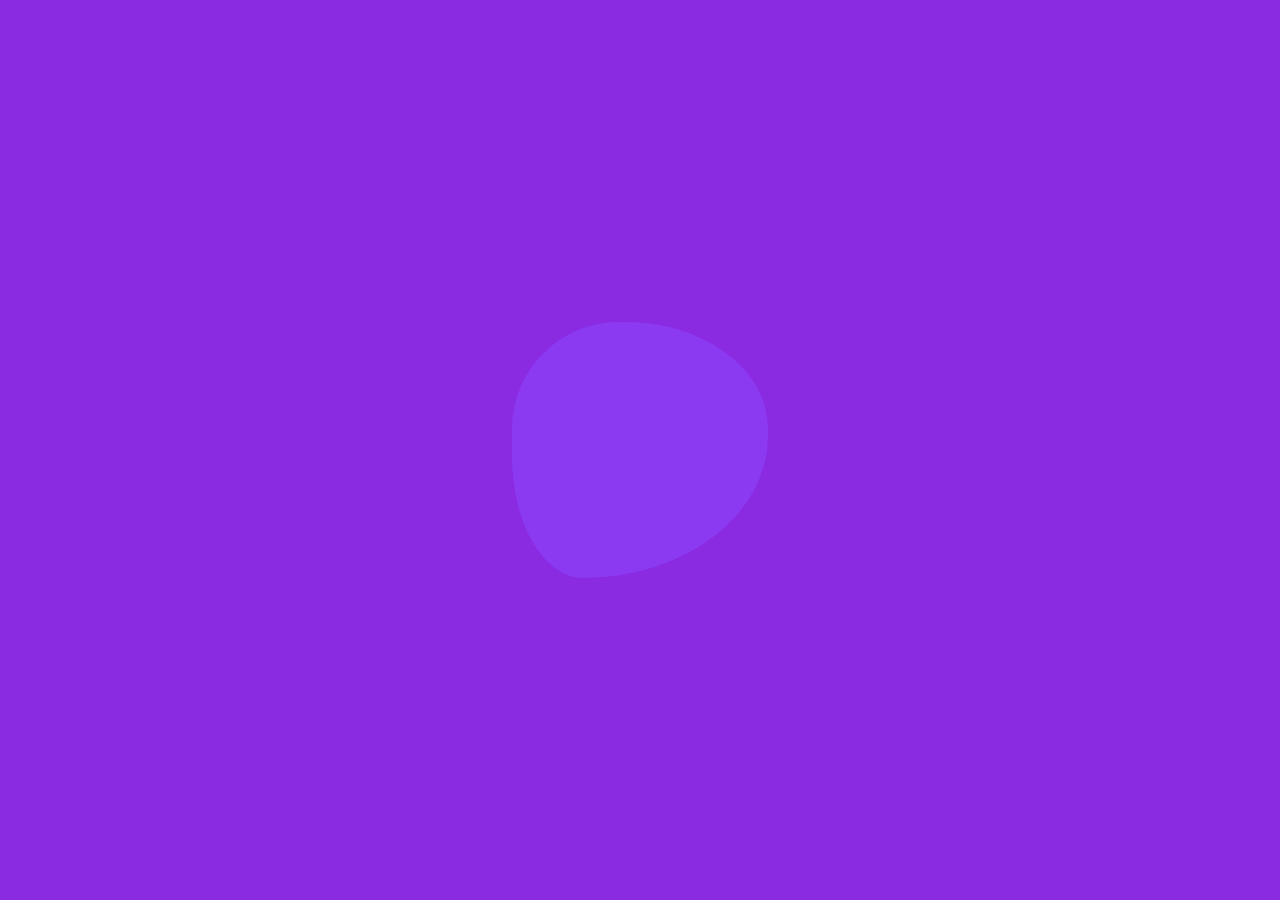
<file: css/blob morphing/index.html>
<!DOCTYPE html>
<html lang="en">
<head>
    <link rel="stylesheet" href="blob.css">
    <meta charset="UTF-8">
    <meta http-equiv="X-UA-Compatible" content="IE=edge">
    <meta name="viewport" content="width=device-width, initial-scale=1.0">
    <title>Document</title>
</head>
<body>
    <div class="blob"></div>
    
</body>
</html>
</file>
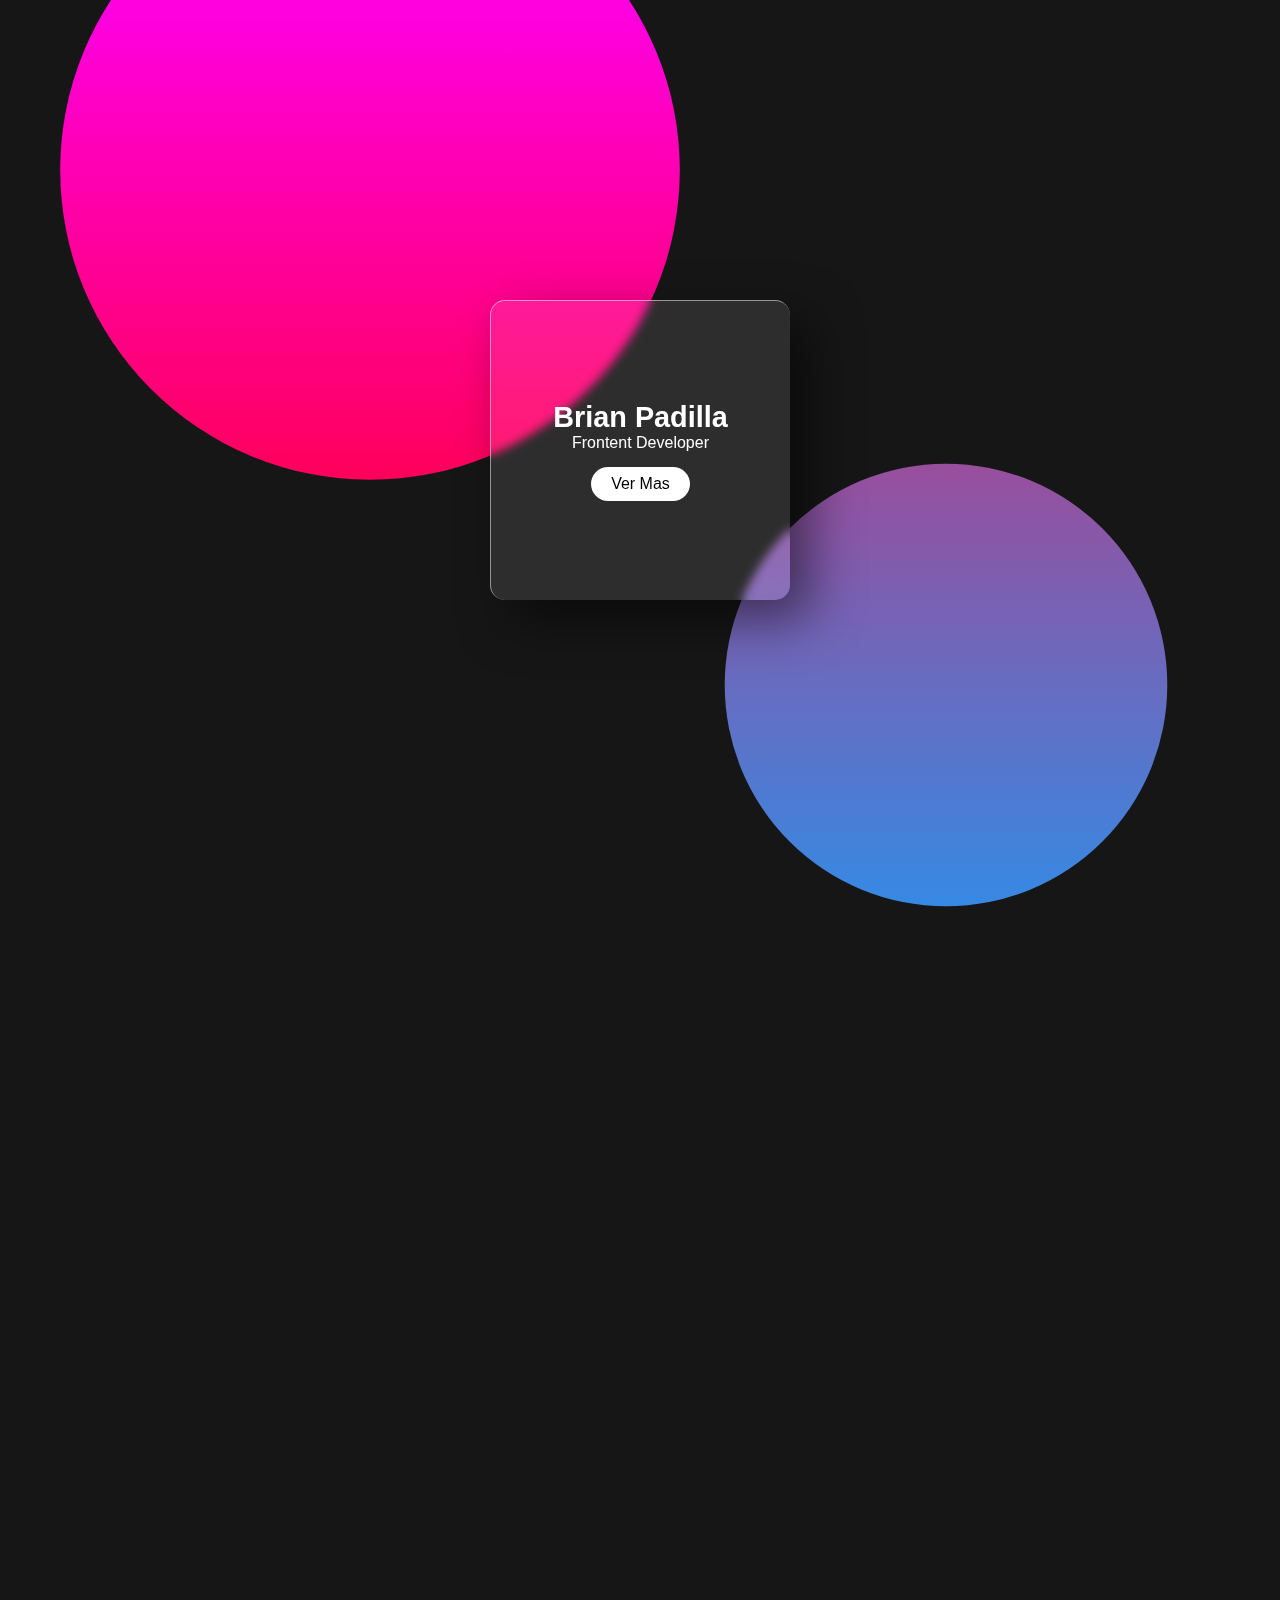
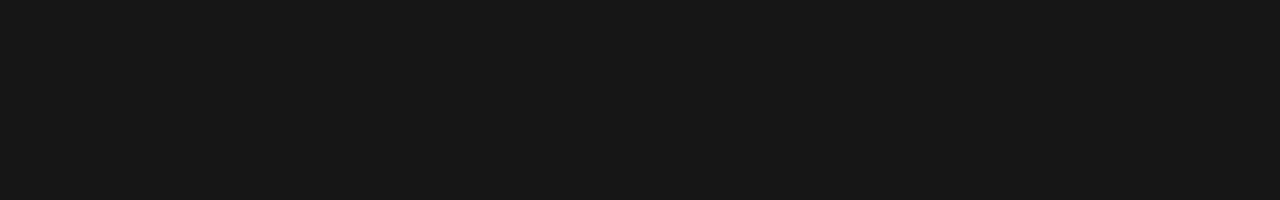
<file: css/Card glass morphism/index.html>
<!DOCTYPE html>
<html lang="en">
<head>
    <link rel="stylesheet" href="card.css">
    <meta charset="UTF-8">
    <meta http-equiv="X-UA-Compatible" content="IE=edge">
    <meta name="viewport" content="width=device-width, initial-scale=1.0">
    <title>Document</title>
</head>
<body>
    <maim class="conteiner">
        <div class="card-wrapper">
            <div class="content">
                <H3>Brian Padilla</H3>
                <p>
                    Frontent Developer
                </p>
                <a href=""> Ver Mas</a>
            </div>
        </div>
    </maim>
    
</body>
</html>
</file>
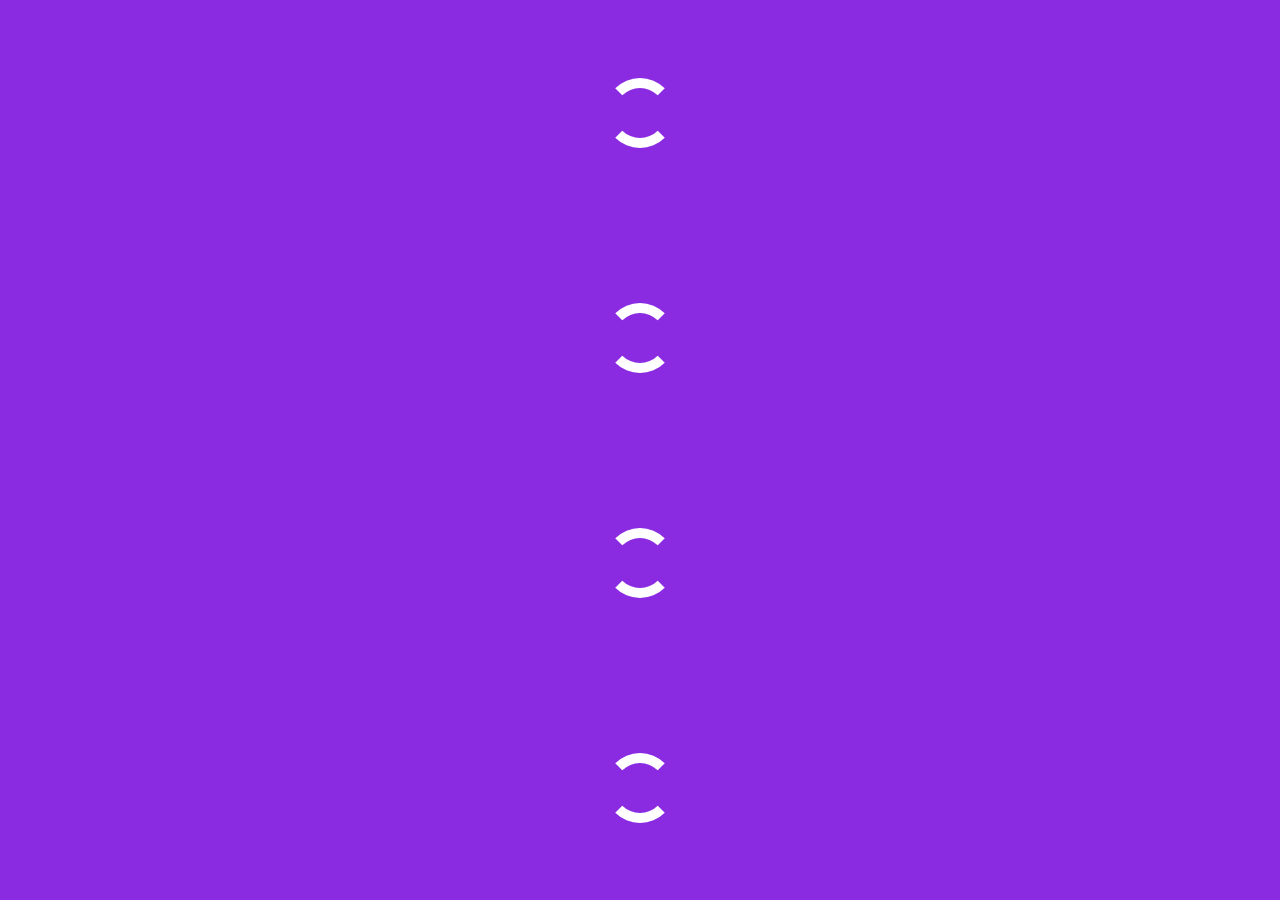
<file: css/loader 5/index.html>
<!DOCTYPE html>
<html lang="en">
<head>
    <link rel="stylesheet" href="loader.css">
    <meta charset="UTF-8">
    <meta http-equiv="X-UA-Compatible" content="IE=edge">
    <meta name="viewport" content="width=device-width, initial-scale=1.0">
    <title>Document</title>
</head>
<body>
    <div class="spinner"></div>
    <div class="spinner"></div>
    <div class="spinner"></div>
    <div class="spinner"></div>
    
    
</body>
</html>
</file>
<file: css/blob morphing/blob.css>
@keyframes morph {
    0%,100%{
        border-radius: 
        42% 56% 72% 28% / 42% 42% 56% 46%;
    }
    33%{
        border-radius:
        72% 28% 48% 48% / 28% 28% 72% 72%;
    }
    65%{
        border-radius:
        100% 56% 56% 100% / 100% 100% 56% 56%;
    }
}
.blob{
    overflow: hidden;
    width: 16rem;
    height: 16rem;
    border-radius:
     42% 56% 73% 28% / 42% 42% 56% 48%;
    background: #8e44fd94
     url("http://instagram.fbhi1-1.fna.fbcdn.net/v/t51.2885-19/240717451_663106278000681_6617002414074334947_n.jpg?stp=dst-jpg_s150x150&_nc_ht=instagram.fbhi1-1.fna.fbcdn.net&_nc_cat=109&_nc_ohc=uE4VOt6iLFkAX-HIgLF&edm=ALQROFkBAAAA&ccb=7-4&oh=00_AT8Uz-wSRzM-PWhDPNcfY65Gs5Hj9TuYUsLSvtuYNY72Mg&oe=627FDD45&_nc_sid=30a2ef");
    background-size: cover;
    background-position: center;

    animation: morph 3.75s linear infinite;

}
body{
    margin: 0;
    height: 100vh;
    display: grid;
    place-items: center;
    background-color: blueviolet;

}
</file>
<file: css/Card glass morphism/card.css>
*{
    margin: 0;
    padding: 0;
    box-sizing: border-box;
    font-family: "Poppins", sans-serif;
    user-select: none;
}
*::before,
*::after{
    content: "";
    position: absolute;
    width: 100%;
    height: 100%;
}
body{
    height: 100vh;
    background: #161616;

}

.conteiner{
    position: relative;
    height: 100%;
    width: 100%;
    display: grid;
    place-items: center;
    
}
.conteiner::before{
    top: -100px;
    left: 50px;
    background: linear-gradient(#f0f, #f00);
    clip-path: circle(28% at 25% 30%);

}
.conteiner::after {
    top: 100px;
    left: 50px;
    background: linear-gradient(#e91e63 , #2196f3);
    clip-path: circle(20% AT 70% 65%);

}





.conteiner .card-wrapper{
    position: relative;
    display: grid;
    place-items: center;
    text-align: center;
    z-index: 1;
    width: 300px;
    height: 300px;
    box-shadow: 20px 20px 50px rgba(0, 0, 0, 0.5);
    border-radius: 15px;
    border-top: 1px solid rgba(255, 255, 255, 0.5);
    border-left: 1px solid rgba(255, 255, 255, 0.5);;
    background: rgba(255, 255, 255, 0.1);
    backdrop-filter: blur(5px);
    overflow: hidden;

}
.conteiner .card-wrapper .content h3{
    font-size: 1.8em;
    color: #fff;

}
.conteiner .card-wrapper .content p{
    font-size: 1em;
    color: #fff;
    font-weight: 300;

}
.conteiner .card-wrapper .content a{
    display: inline-block;
    padding: 8px 20px;
    margin-top: 15px;
    background: #fff;
    color: #000;
    border-radius: 20px;
    text-decoration: none;
    font-weight: 500;

}
.conteiner .card-wrapper .content a:hover{
    display: inline-block;
    padding: 28px 20px;
    margin-top: 15px;
    background: rgba(255, 255, 255, 0.377);
    color: #000;
    border-radius: 20px;
    text-decoration: none;
    font-weight: 500;

}
</file>
<file: css/loader 5/loader.css>
@keyframes spin {
    to{
        transform: rotate(360deg);
    }
}

body{
    margin: 0;
    height: 100vh;
    display: grid;
    place-items: center;
    background-color: blueviolet;

}
.spinner{
    width: 50px;
    height: 50px;
    border: 10px solid;
    border-color: #fff transparent;
    border-radius: 50%;
    animation: spin 1.2s linear infinite;
}
</file>
